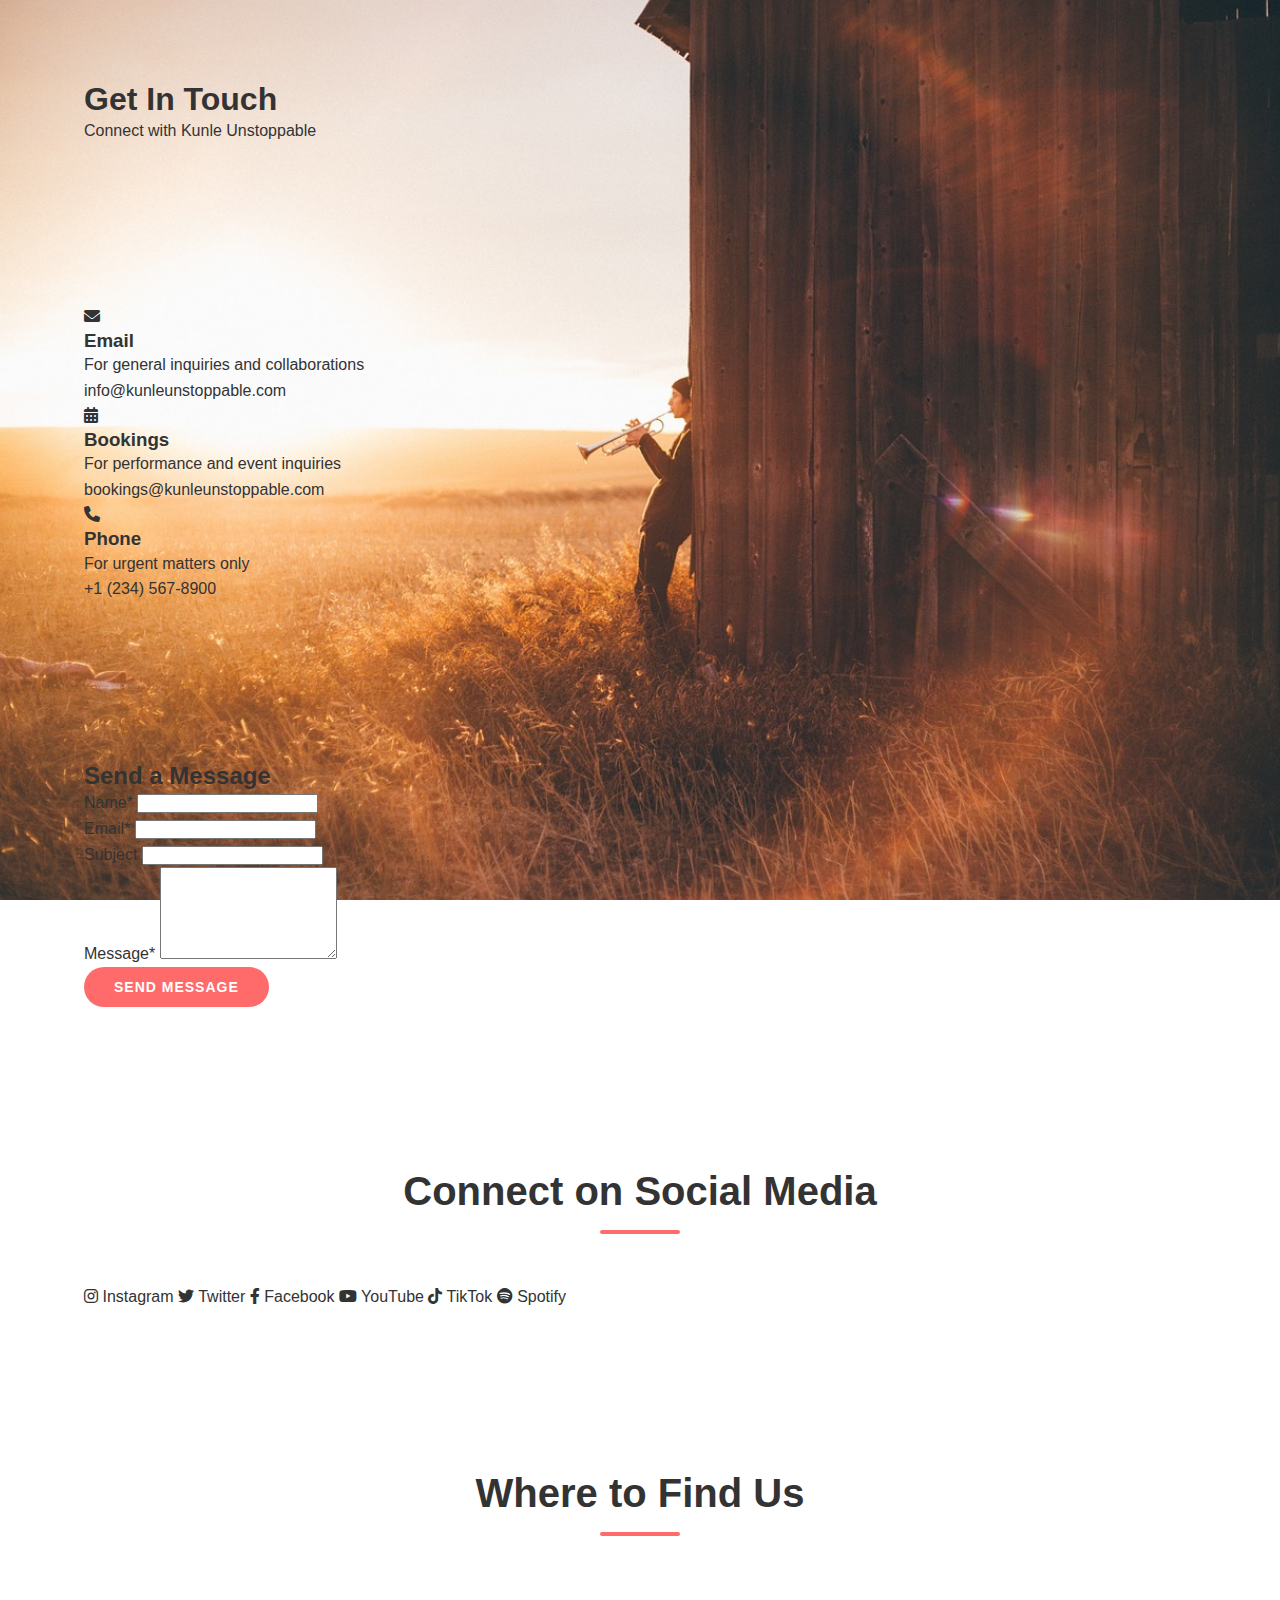
<file: contact.html>
<!DOCTYPE html>
<html lang="en">
<head>
    <meta charset="UTF-8">
    <meta name="viewport" content="width=device-width, initial-scale=1.0">
    <title>Contact Kunle Unstoppable</title>
    <link rel="stylesheet" href="styles.css">
    <link rel="stylesheet" href="https://cdnjs.cloudflare.com/ajax/libs/font-awesome/6.0.0-beta3/css/all.min.css">
</head>
<body>
    <!-- Navigation (same as index.html) -->
    
    <!-- Contact Hero -->
    <section class="contact-hero">
        <div class="container">
            <h1>Get In Touch</h1>
            <p>Connect with Kunle Unstoppable</p>
        </div>
    </section>
    
    <!-- Contact Options -->
    <section class="contact-options">
        <div class="container">
            <div class="contact-grid">
                <div class="contact-card">
                    <div class="contact-icon">
                        <i class="fas fa-envelope"></i>
                    </div>
                    <h3>Email</h3>
                    <p>For general inquiries and collaborations</p>
                    <a href="mailto:info@kunleunstoppable.com" class="contact-link">info@kunleunstoppable.com</a>
                </div>
                <div class="contact-card">
                    <div class="contact-icon">
                        <i class="fas fa-calendar-alt"></i>
                    </div>
                    <h3>Bookings</h3>
                    <p>For performance and event inquiries</p>
                    <a href="mailto:bookings@kunleunstoppable.com" class="contact-link">bookings@kunleunstoppable.com</a>
                </div>
                <div class="contact-card">
                    <div class="contact-icon">
                        <i class="fas fa-phone"></i>
                    </div>
                    <h3>Phone</h3>
                    <p>For urgent matters only</p>
                    <a href="tel:+12345678900" class="contact-link">+1 (234) 567-8900</a>
                </div>
            </div>
        </div>
    </section>
    
    <!-- Contact Form -->
    <section class="contact-form-section">
        <div class="container">
            <div class="form-container">
                <h2>Send a Message</h2>
                <form id="contact-form" class="contact-form">
                    <div class="form-row">
                        <div class="form-group">
                            <label for="contact-name">Name*</label>
                            <input type="text" id="contact-name" required>
                        </div>
                        <div class="form-group">
                            <label for="contact-email">Email*</label>
                            <input type="email" id="contact-email" required>
                        </div>
                    </div>
                    
                    <div class="form-group">
                        <label for="contact-subject">Subject</label>
                        <input type="text" id="contact-subject">
                    </div>
                    
                    <div class="form-group">
                        <label for="contact-message">Message*</label>
                        <textarea id="contact-message" rows="6" required></textarea>
                    </div>
                    
                    <button type="submit" class="btn btn-primary">Send Message</button>
                </form>
            </div>
        </div>
    </section>
    
    <!-- Social Media -->
    <section class="social-media-section">
        <div class="container">
            <h2 class="section-title">Connect on Social Media</h2>
            <div class="social-grid">
                <a href="#" class="social-card instagram">
                    <i class="fab fa-instagram"></i>
                    <span>Instagram</span>
                </a>
                <a href="#" class="social-card twitter">
                    <i class="fab fa-twitter"></i>
                    <span>Twitter</span>
                </a>
                <a href="#" class="social-card facebook">
                    <i class="fab fa-facebook-f"></i>
                    <span>Facebook</span>
                </a>
                <a href="#" class="social-card youtube">
                    <i class="fab fa-youtube"></i>
                    <span>YouTube</span>
                </a>
                <a href="#" class="social-card tiktok">
                    <i class="fab fa-tiktok"></i>
                    <span>TikTok</span>
                </a>
                <a href="#" class="social-card spotify">
                    <i class="fab fa-spotify"></i>
                    <span>Spotify</span>
                </a>
            </div>
        </div>
    </section>
    
    <!-- Map -->
    <section class="map-section">
        <div class="container">
            <h2 class="section-title">Where to Find Us</h2>
            <div class="map-container">
                <iframe src="https://www.google.com/maps/embed?pb=!1m18!1m12!1m3!1d3964.521260322283!2d3.379295415393545!3d6.453326325824381!2m3!1f0!2f0!3f0!3m2!1i1024!2i768!4f13.1!3m3!1m2!1s0x103bf4cc9b07cf55%3A0xc4ae10b5a9d0d344!2sLagos%2C%20Nigeria!5e0!3m2!1sen!2sus!4v1620000000000!5m2!1sen!2sus" width="100%" height="450" style="border:0;" allowfullscreen="" loading="lazy"></iframe>
            </div>
        </div>
    </section>
    
    <!-- Footer (same as index.html) -->
</body>
</html>
</file>
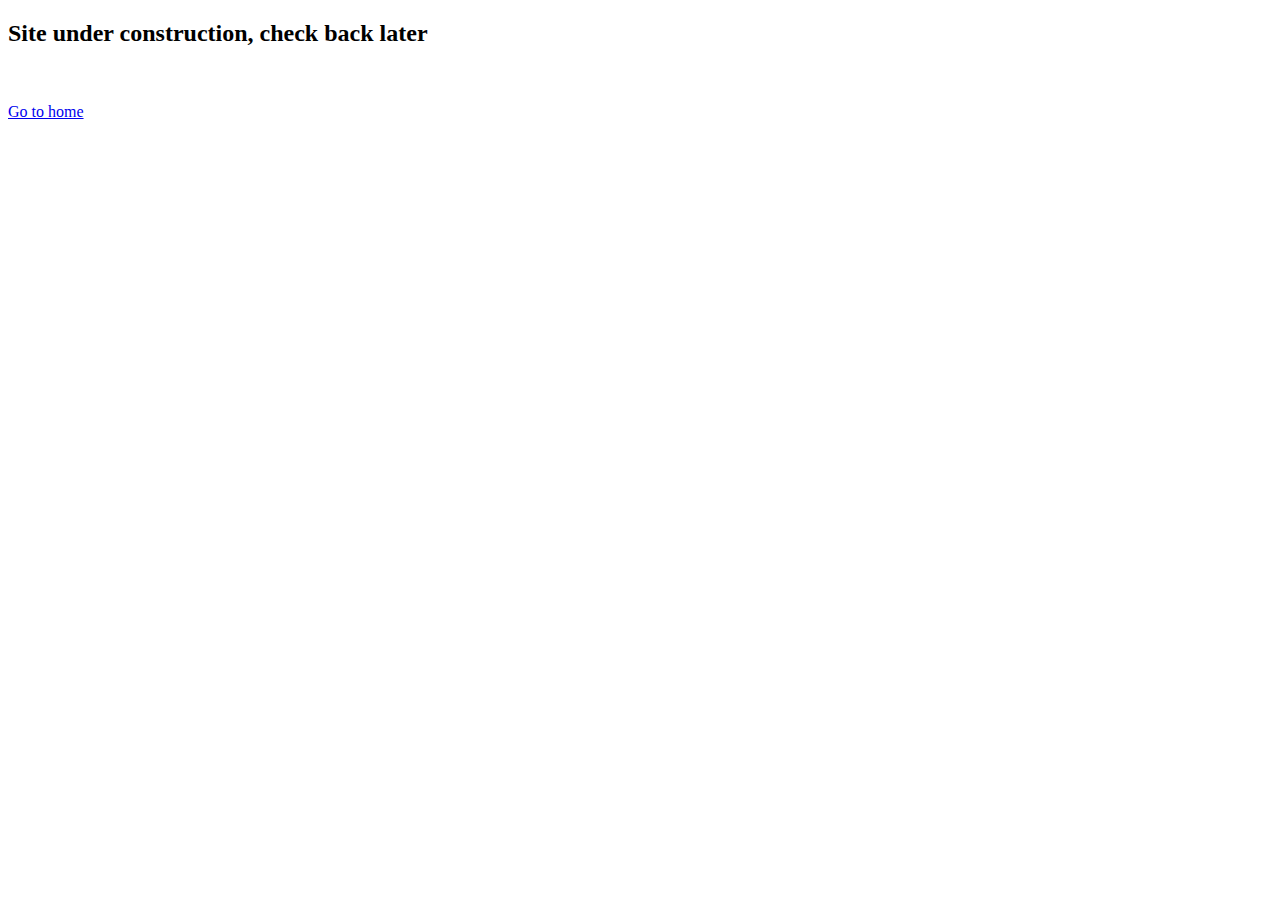
<file: site.html>
<!DOCTYPE html>
<html lang="en">
<head>
    <meta charset="UTF-8">
    <meta name="viewport" content="width=device-width, initial-scale=1.0">
    <title>Site Under Construction</title>
</head>
<body>
    <h2>Site under construction, check back later</h2>
    <br>
    <br>
    <a href="index.html"> Go to home</a>
</body>
</html>
</file>
<file: styles.css>
/* Base Styles */
:root {
    --primary-color: #ff6b6b;
    --secondary-color: #4ecdc4;
    --dark-color: #292f36;
    --light-color: #f7fff7;
    --accent-color: #ff9f1c;
    --text-color: #333;
    --text-light: #777;
    --font-main: 'Poppins', sans-serif;
    --font-heading: 'Montserrat', sans-serif;
    --transition: all 0.3s ease;
}

* {
    margin: 0;
    padding: 0;
    box-sizing: border-box;
}

body {
    font-family: var(--font-main);
    color: var(--text-color);
    line-height: 1.6;
    overflow-x: hidden;

    background-image: url('images/musically2.jpg'); /* Replace with your image path */
    background-size: cover;
    background-position: center;
    background-repeat: no-repeat;
    background-attachment: fixed;
    margin: 0;
    min-height: 100vh;
}

.overlay {
            position: fixed;
            top: 0;
            left: 0;
            width: 100%;
            height: 100%;
            background-color: rgba(0, 0, 0, 0.5); /* Adjust opacity as needed */
            z-index: -1;
        }

.container {
    width: 90%;
    max-width: 1200px;
    margin: 0 auto;
    padding: 0 20px;
}

section {
    padding: 80px 0;
}

h1, h2, h3, h4, h5, h6 {
    font-family: var(--font-heading);
    font-weight: 700;
    line-height: 1.2;
}

a {
    text-decoration: none;
    color: inherit;
    transition: var(--transition);
}

.btn {
    display: inline-block;
    padding: 12px 30px;
    border-radius: 50px;
    font-weight: 600;
    text-transform: uppercase;
    letter-spacing: 1px;
    font-size: 14px;
    transition: var(--transition);
    border: none;
    cursor: pointer;
}

.btn-primary {
    background-color: var(--primary-color);
    color: white;
}

.btn-primary:hover {
    background-color: #ff5252;
    transform: translateY(-3px);
    box-shadow: 0 10px 20px rgba(255, 107, 107, 0.3);
}

.btn-secondary {
    background-color: transparent;
    color: var(--primary-color);
    border: 2px solid var(--primary-color);
}

.btn-secondary:hover {
    background-color: var(--primary-color);
    color: white;
    transform: translateY(-3px);
    box-shadow: 0 10px 20px rgba(255, 107, 107, 0.3);
}

.section-title {
    font-size: 2.5rem;
    margin-bottom: 50px;
    text-align: center;
    position: relative;
}

.section-title::after {
    content: '';
    display: block;
    width: 80px;
    height: 4px;
    background: var(--primary-color);
    margin: 15px auto;
    border-radius: 2px;
}

/* Navigation */
.navbar {
    position: fixed;
    top: 0;
    left: 0;
    width: 100%;
    padding: 20px 0;
    z-index: 1000;
    transition: var(--transition);
}

.navbar.scrolled {
    background-color: rgba(41, 47, 54, 0.95);
    padding: 15px 0;
    box-shadow: 0 5px 20px rgba(0, 0, 0, 0.1);
}

.navbar .container {
    display: flex;
    justify-content: space-between;
    align-items: center;
}

.logo {
    font-family: var(--font-heading);
    font-weight: 700;
    font-size: 1.8rem;
    color:#292f36;
}

.logo span {
    color: var(--primary-color);
}

.nav-links {
    display: flex;
    list-style: none;
}

.nav-links li {
    margin-left: 30px;
    
}

.nav-links a {
    color: var(--light-color);
    font-weight: 600;
    font-size: 1rem;
    position: relative;
}

.nav-links a::after {
    content: '';
    position: absolute;
    bottom: -5px;
    left: 0;
    width: 0;
    height: 2px;
    background-color: var(--primary-color);
    transition: var(--transition);
}

.nav-links a:hover::after {
    width: 100%;
}

.hamburger {
    display: none;
    cursor: pointer;
}

.hamburger .line {
    width: 30px;
    height: 3px;
    background-color: white;
    margin: 5px 0;
    transition: var(--transition);
}

/* Hero Section */
.hero {
    margin-top: 75px;
    height: 100vh;
    position: relative;
    display: flex;
    align-items: center;
    justify-content: center;
    text-align: center;
    color: white;
}

.video-background {
    position: absolute;
    top: 0;
    left: 0;
    width: 100%;
    height: 100%;
    overflow: hidden;
}

.video-background video {
    min-width: 100%;
    min-height: 120%;
    object-fit: cover;
}

.video-overlay {
    position: absolute;
    top: 0;
    left: 0;
    width: 100%;
    height: 100%;
    background-color: rgba(41, 47, 54, 0.7);
}

.hero-content {
    position: relative;
    z-index: 1;
    max-width: 800px;
    padding: 0 20px;
}

.hero h1 {
    font-size: 5rem;
    margin-bottom: 20px;
    text-transform: uppercase;
    letter-spacing: 3px;
}

.tagline {
    font-size: 1.5rem;
    margin-bottom: 40px;
    font-weight: 300;
}

.cta-buttons {
    display: flex;
    justify-content: center;
    gap: 20px;
    flex-wrap: wrap;
}

.scroll-down {
    position: absolute;
    bottom: 30px;
    left: 50%;
    transform: translateX(-50%);
    font-size: 2rem;
    color: white;
    animation: bounce 2s infinite;
    cursor: pointer;
}

@keyframes bounce {
    0%, 20%, 50%, 80%, 100% {
        transform: translateY(0) translateX(-50%);
    }
    40% {
        transform: translateY(-20px) translateX(-50%);
    }
    60% {
        transform: translateY(-10px) translateX(-50%);
    }
}

/* Music Downloads Section Styles */
.music-downloads {
    background-color: #f9f9f9;
    padding: 80px 0;
    position: relative;
}

.section-header {
    text-align: center;
    margin-bottom: 50px;
}

.section-header h2 {
    font-size: 2.5rem;
    color: #333;
    margin-bottom: 10px;
}

.section-header p {
    font-size: 1.2rem;
    color: #666;
}

/* Latest Release Styles */
.latest-release {
    display: flex;
    background: white;
    border-radius: 10px;
    overflow: hidden;
    box-shadow: 0 10px 30px rgba(0, 0, 0, 0.08);
    margin-bottom: 60px;
}

.release-artwork {
    flex: 0 0 40%;
    position: relative;
}

.cover-image {
    width: 100%;
    height: 100%;
    object-fit: cover;
}

.release-badge {
    position: absolute;
    top: 20px;
    left: 20px;
    background: linear-gradient(135deg, #6a1b9a, #311b92);
    color: white;
    padding: 8px 15px;
    border-radius: 20px;
    font-weight: bold;
    font-size: 0.9rem;
    box-shadow: 0 4px 10px rgba(106, 27, 154, 0.3);
}

.release-details {
    flex: 1;
    padding: 40px;
}

.release-details h3 {
    font-size: 1.2rem;
    color: #666;
    text-transform: uppercase;
    letter-spacing: 2px;
    margin-bottom: 5px;
}

.release-details h4 {
    font-size: 2rem;
    color: #333;
    margin-bottom: 15px;
}

.release-meta {
    display: flex;
    gap: 20px;
    margin-bottom: 20px;
    color: #888;
    font-size: 0.9rem;
}

.release-description {
    color: #555;
    line-height: 1.6;
    margin-bottom: 30px;
}

.download-options {
    display: flex;
    gap: 15px;
    flex-wrap: wrap;
}

.download-btn, .stream-btn {
    display: inline-flex;
    align-items: center;
    padding: 12px 20px;
    border-radius: 6px;
    font-weight: 600;
    transition: all 0.3s ease;
}

.download-btn i, .stream-btn i {
    margin-right: 8px;
}

.high-quality {
    background: linear-gradient(135deg, #6a1b9a, #311b92);
    color: white;
}

.lossless {
    background: #f0f0f0;
    color: #333;
    border: 1px solid #ddd;
}

.stream-btn {
    background: transparent;
    color: #6a1b9a;
    border: 1px solid #6a1b9a;
}

.high-quality:hover {
    transform: translateY(-3px);
    box-shadow: 0 10px 20px rgba(106, 27, 154, 0.3);
}

.lossless:hover {
    background: #e0e0e0;
}

.stream-btn:hover {
    background: rgba(106, 27, 154, 0.05);
}

/* Previous Releases Styles */
.previous-releases h3 {
    font-size: 1.5rem;
    color: #333;
    margin-bottom: 30px;
    padding-bottom: 15px;
    border-bottom: 1px solid #eee;
}

.release-grid {
    display: grid;
    grid-template-columns: repeat(auto-fill, minmax(280px, 1fr));
    gap: 25px;
    margin-bottom: 40px;
}

.song-card {
    background: white;
    border-radius: 8px;
    overflow: hidden;
    box-shadow: 0 5px 15px rgba(0, 0, 0, 0.05);
    transition: all 0.3s ease;
}

.song-card:hover {
    transform: translateY(-5px);
    box-shadow: 0 10px 25px rgba(0, 0, 0, 0.1);
}

.song-artwork {
    position: relative;
    height: 200px;
}

.song-artwork img {
    width: 100%;
    height: 100%;
    object-fit: cover;
}

.play-preview {
    position: absolute;
    top: 50%;
    left: 50%;
    transform: translate(-50%, -50%);
    width: 50px;
    height: 50px;
    border-radius: 50%;
    background: rgba(106, 27, 154, 0.8);
    color: white;
    border: none;
    font-size: 1.2rem;
    cursor: pointer;
    opacity: 0;
    transition: all 0.3s ease;
}

.song-card:hover .play-preview {
    opacity: 1;
}

.song-info {
    padding: 20px;
}

.song-info h4 {
    font-size: 1.2rem;
    margin-bottom: 5px;
    color: #333;
}

.song-meta {
    color: #888;
    font-size: 0.9rem;
    margin-bottom: 15px;
}

.song-actions {
    display: flex;
    gap: 15px;
}

.song-actions a {
    color: #666;
    transition: all 0.3s ease;
}

.song-actions a:hover {
    color: #6a1b9a;
    transform: scale(1.1);
}

.view-all-container {
    text-align: center;
    margin-top: 30px;
}

.view-all-btn {
    display: inline-flex;
    align-items: center;
    color: #6a1b9a;
    font-weight: 600;
    transition: all 0.3s ease;
}

.view-all-btn i {
    margin-left: 8px;
    transition: all 0.3s ease;
}

.view-all-btn:hover {
    color: #311b92;
}

.view-all-btn:hover i {
    transform: translateX(5px);
}

/* Responsive Styles */
@media (max-width: 768px) {
    .latest-release {
        flex-direction: column;
    }
    
    .release-artwork {
        flex: 0 0 300px;
    }
    
    .release-details {
        padding: 25px;
    }
    
    .release-details h4 {
        font-size: 1.6rem;
    }
    
    .download-options {
        flex-direction: column;
        gap: 10px;
    }
    
    .release-grid {
        grid-template-columns: repeat(auto-fill, minmax(240px, 1fr));
    }
}

@media (max-width: 576px) {
    .section-header h2 {
        margin-top: -20px;
        font-size: 3rem;
    }
    
    .release-meta {
        flex-direction: column;
        gap: 5px;
    }
}

@media (max-width: 400px) {
    .section-header h2 {
        margin-top: -20px;
        font-size: 3rem;
    }
}





/* Footer Styles */
.footer {
    background-color: var(--dark-color);
    color: white;
    padding: 80px 0 0;
    position: relative;
}

.footer::before {
    content: '';
    position: absolute;
    top: 0;
    left: 0;
    width: 100%;
    height: 10px;
    background: linear-gradient(90deg, var(--primary-color), var(--secondary-color));
}

.footer-content {
    display: grid;
    grid-template-columns: repeat(auto-fit, minmax(250px, 1fr));
    gap: 40px;
    margin-bottom: 60px;
}

.footer-col {
    padding: 0 15px;
}

.footer-col h3 {
    font-size: 1.5rem;
    margin-bottom: 25px;
    position: relative;
    padding-bottom: 15px;
}

.footer-col h3::after {
    content: '';
    position: absolute;
    bottom: 0;
    left: 0;
    width: 50px;
    height: 2px;
    background-color: var(--primary-color);
}

.footer-col p {
    margin-bottom: 20px;
    color: rgba(255, 255, 255, 0.7);
    font-size: 0.95rem;
}

.footer-col ul {
    list-style: none;
}

.footer-col ul li {
    margin-bottom: 15px;
}

.footer-col ul li i {
    margin-right: 10px;
    color: var(--primary-color);
    width: 20px;
    text-align: center;
}

.footer-col a {
    color: rgba(255, 255, 255, 0.7);
    transition: var(--transition);
    display: inline-block;
}

.footer-col a:hover {
    color: white;
    transform: translateX(5px);
}

.social-links {
    display: flex;
    gap: 15px;
    margin-top: 20px;
}

.social-links a {
    display: flex;
    align-items: center;
    justify-content: center;
    width: 40px;
    height: 40px;
    border-radius: 50%;
    background-color: rgba(255, 255, 255, 0.1);
    color: white;
    font-size: 1.1rem;
    transition: var(--transition);
}

.social-links a:hover {
    background-color: var(--primary-color);
    transform: translateY(-5px);
}

.footer-bottom {
    text-align: center;
    padding: 20px 0;
    border-top: 1px solid rgba(255, 255, 255, 0.1);
    color: rgba(255, 255, 255, 0.5);
    font-size: 0.9rem;
}

/* Responsive Footer */
@media (max-width: 768px) {
    .footer {
        padding: 60px 0 0;
    }
    
    .footer-content {
        grid-template-columns: 1fr;
        gap: 30px;
    }
    
    .footer-col {
        margin-bottom: 30px;
    }
    
    .footer-col h3 {
        font-size: 1.3rem;
        margin-bottom: 20px;
    }
}
</file>
